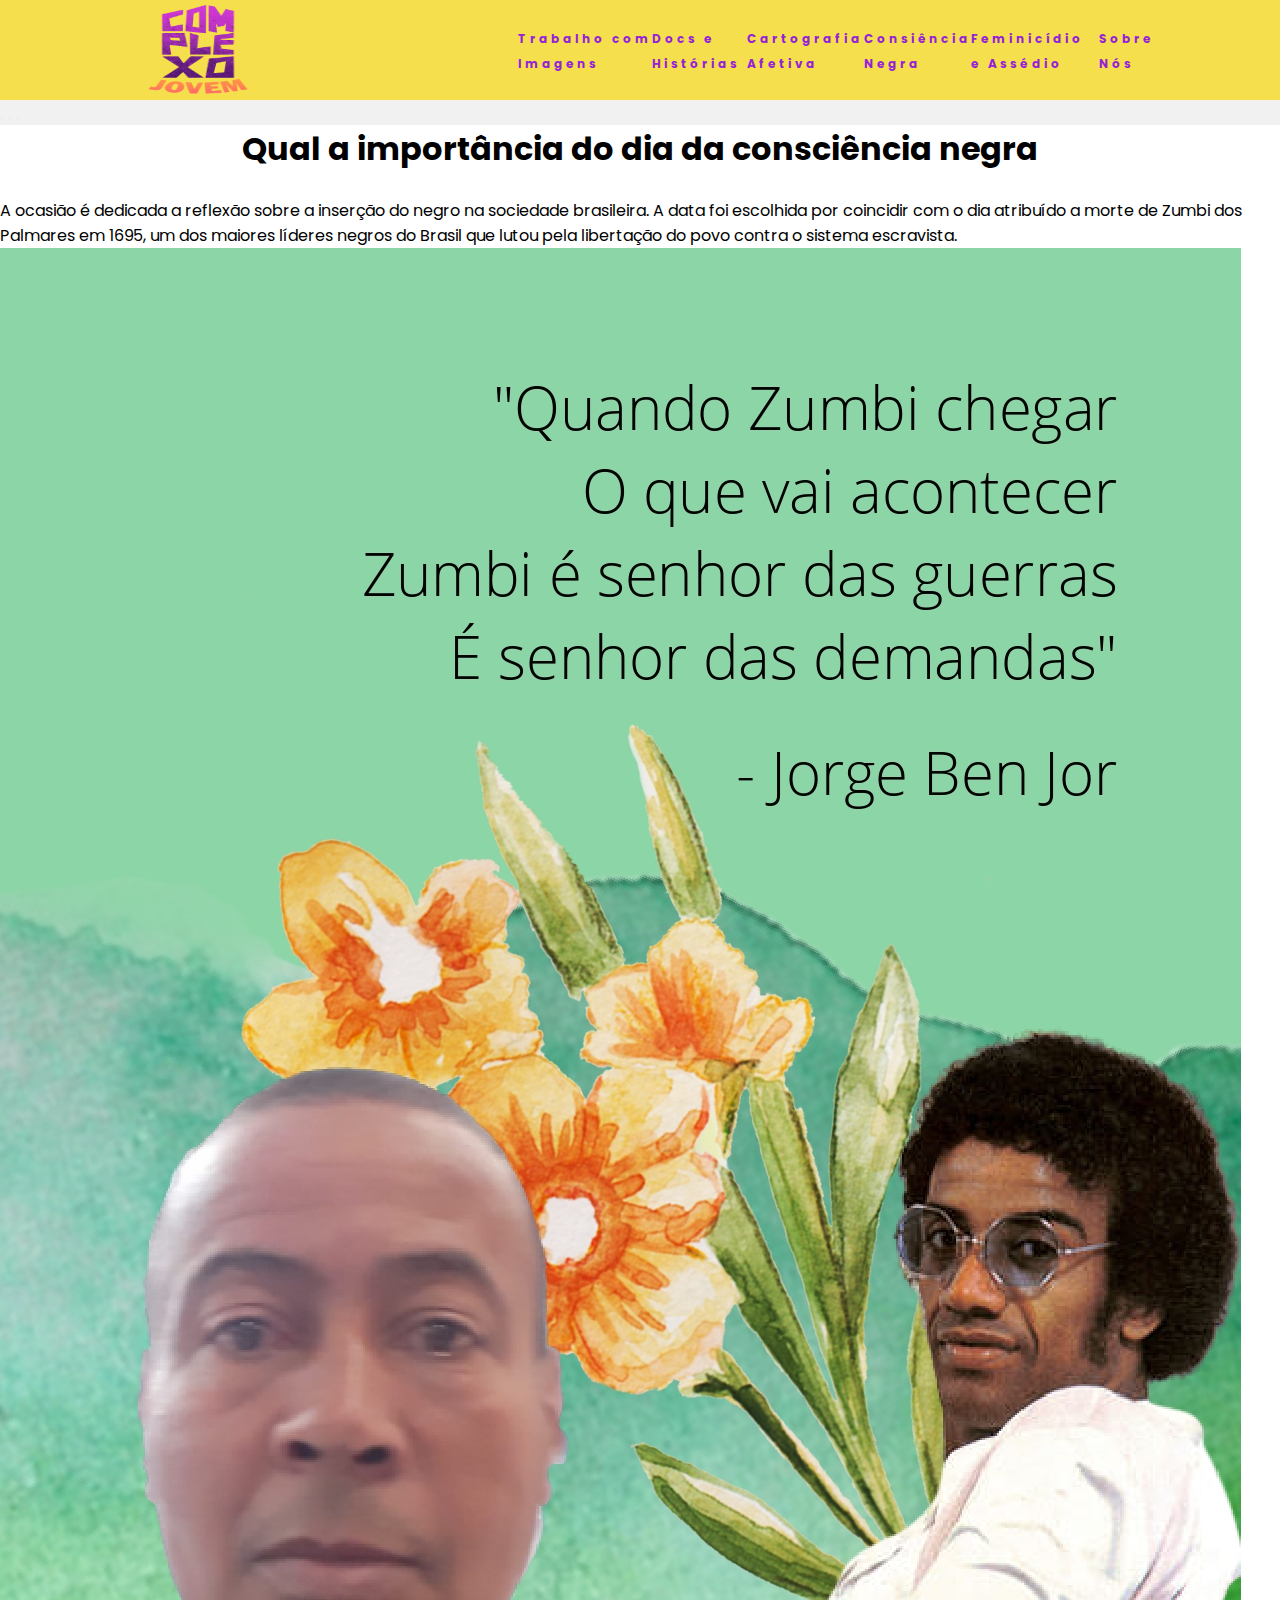
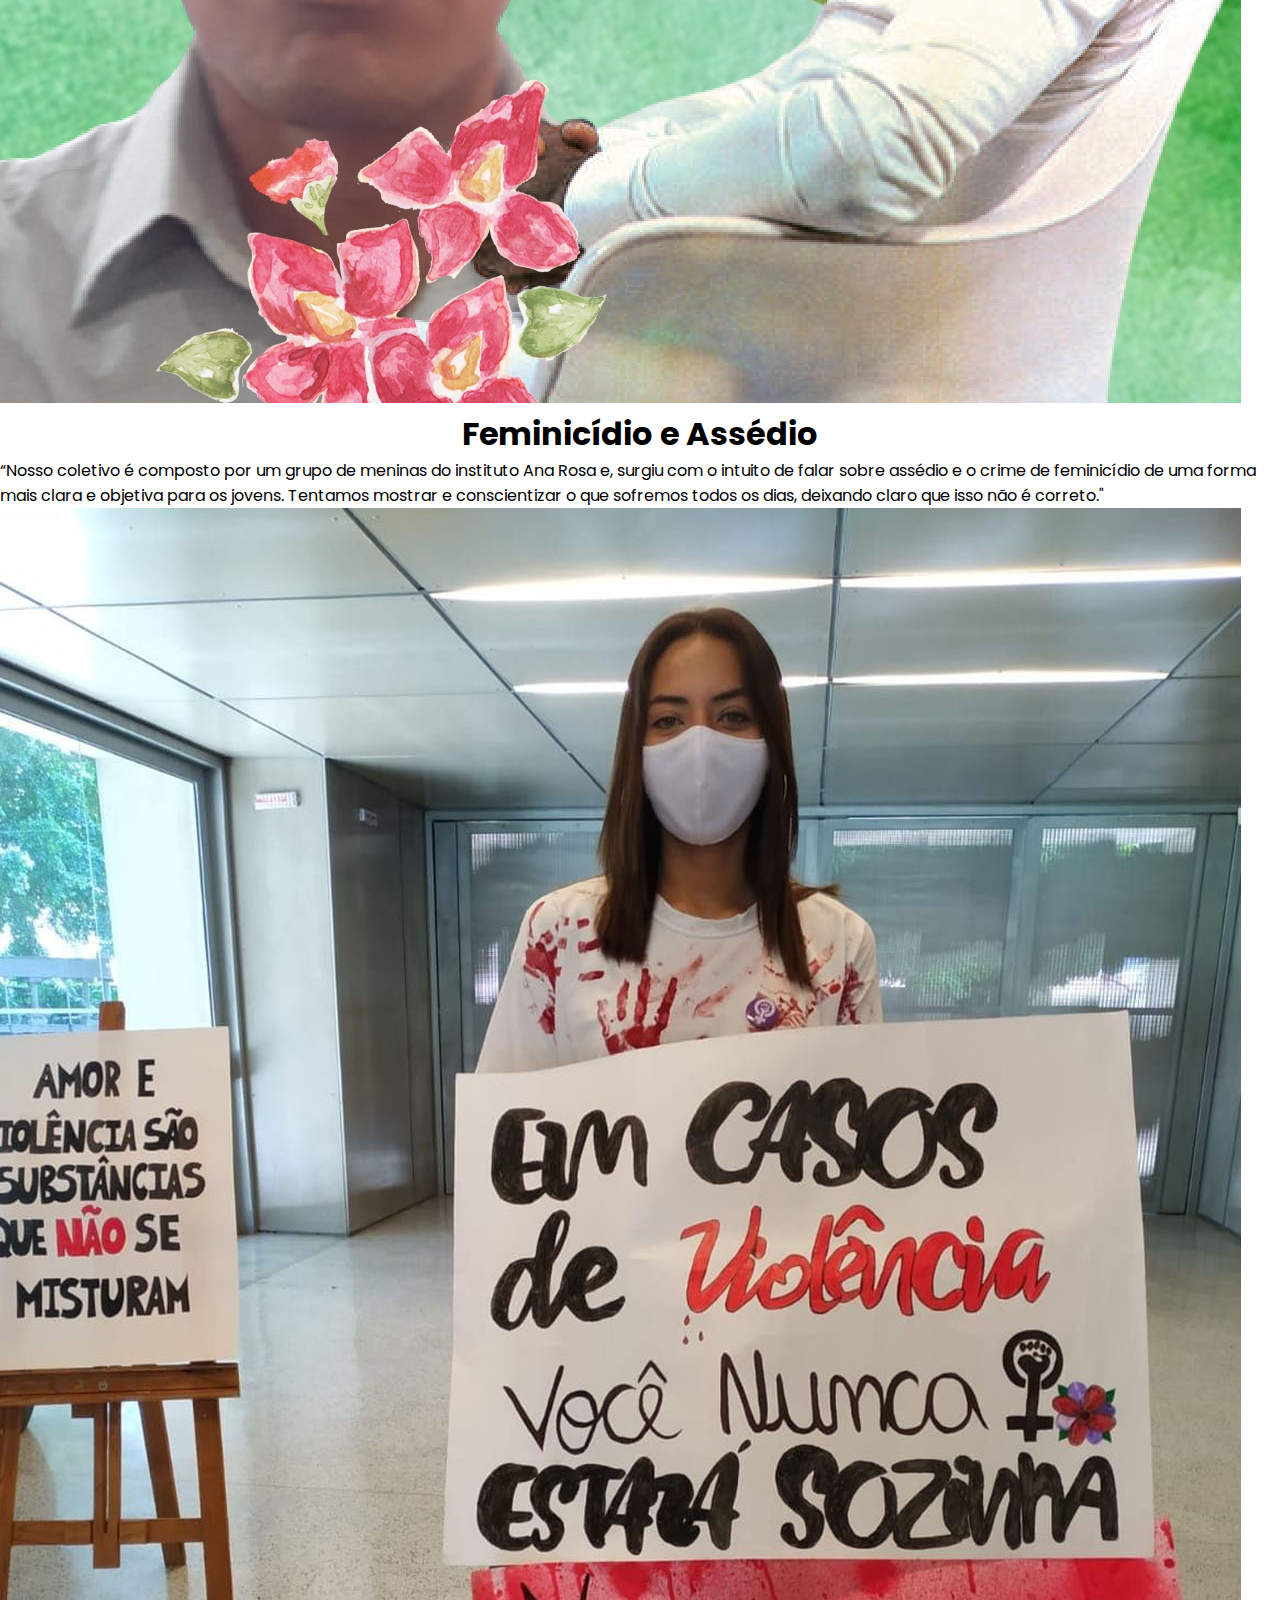
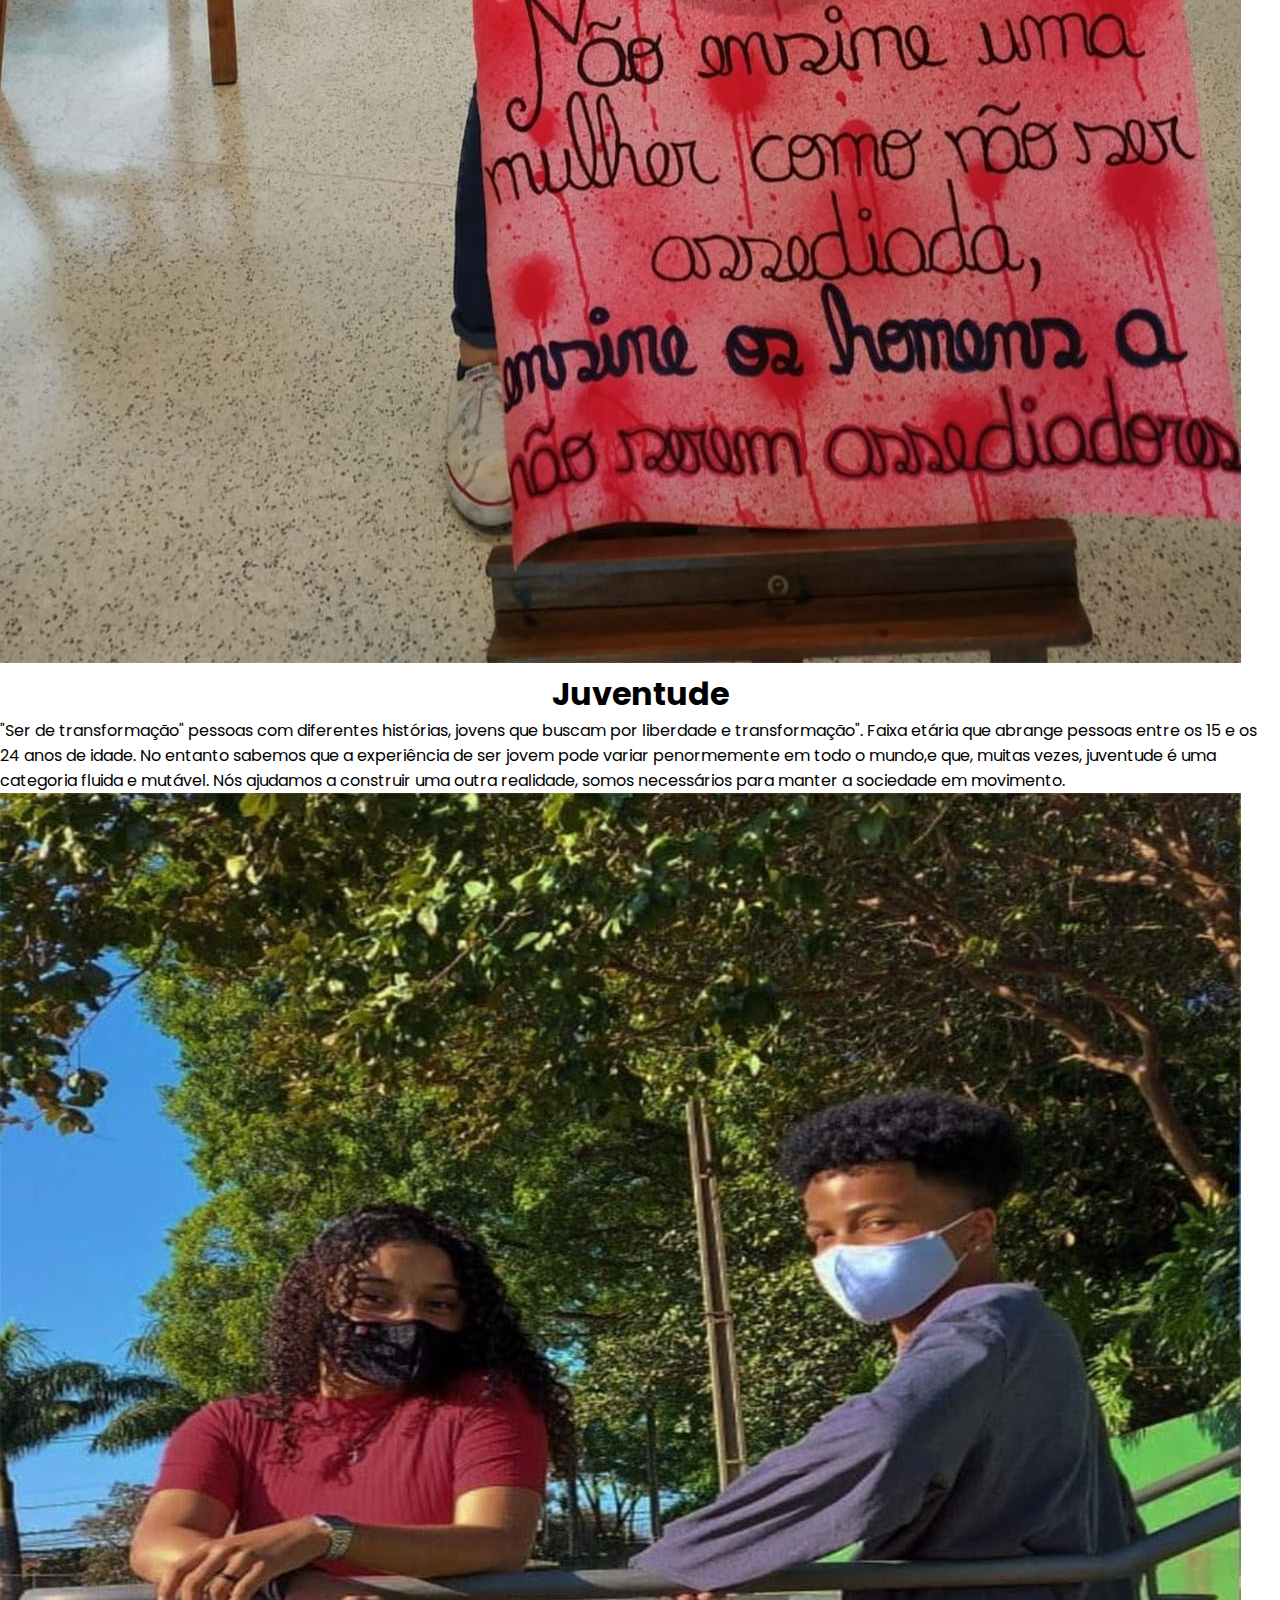
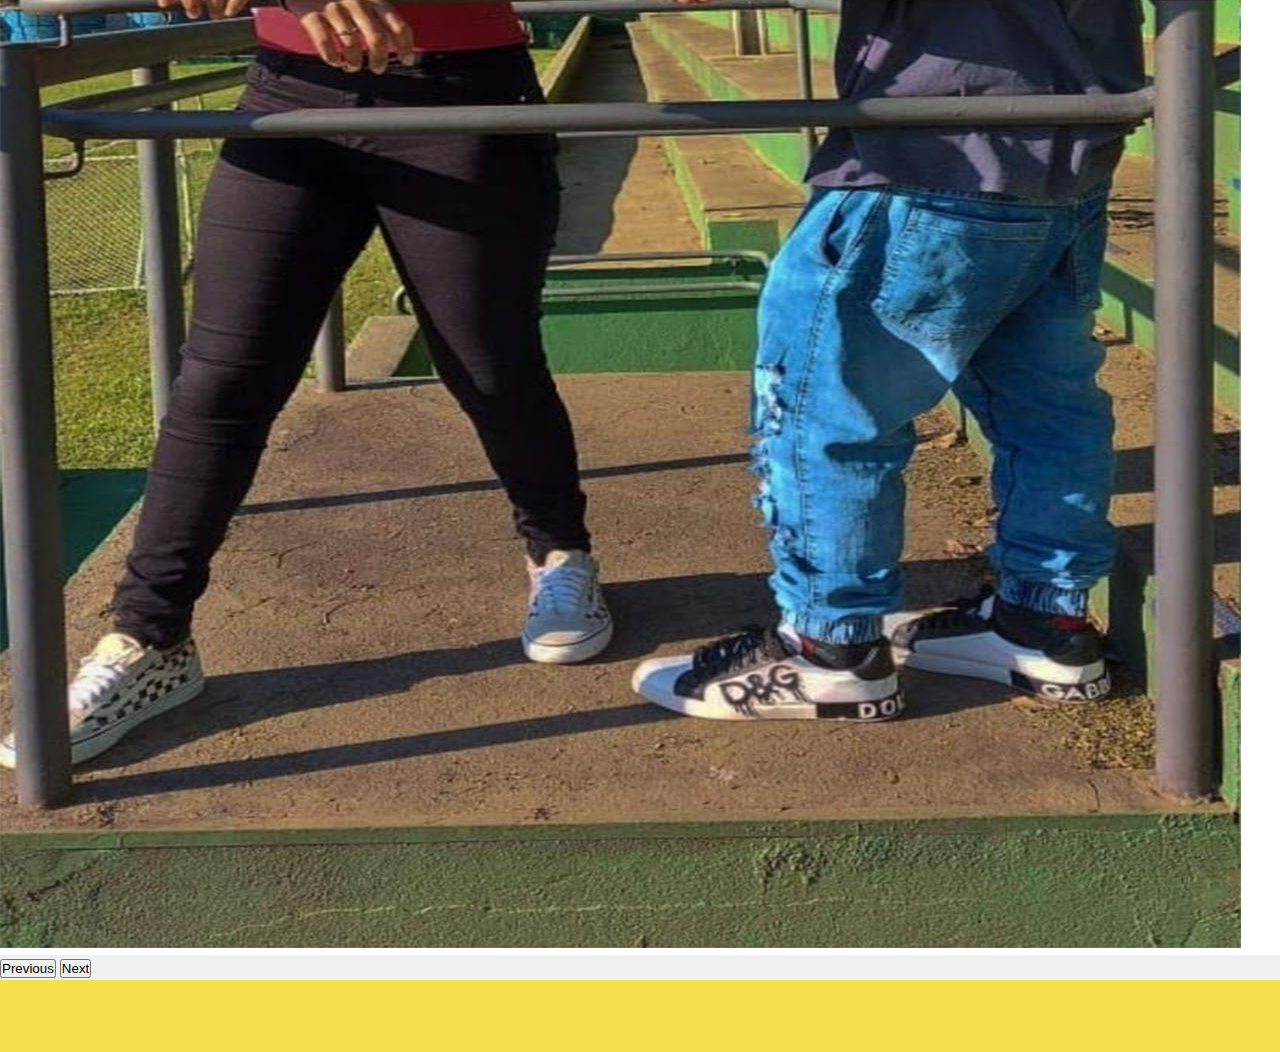
<file: index.html>
<!DOCTYPE html>
<html lang="pt-br">
    <head>
        <meta charset="UTF-8">
        <meta http-equiv="X-UA-Compatible" content="IE=edge">
        <meta name="viewport" content="width=device-width, initial-scale=1.0">
        <link href="https://fonts.googleapis.com/css?family=Poppins" rel="stylesheet">
        <link rel="stylesheet" href="style.css">
        <!-- CSS only -->
        <link href="https://cdn.jsdelivr.net/npm/bootstrap@5.1.1/dist/css/bootstrap.min.css" rel="stylesheet" integrity="sha384-F3w7mX95PdgyTmZZMECAngseQB83DfGTowi0iMjiWaeVhAn4FJkqJByhZMI3AhiU" crossorigin="anonymous">
        <!-- JavaScript Bundle with Popper -->
        <script src="https://cdn.jsdelivr.net/npm/bootstrap@5.1.1/dist/js/bootstrap.bundle.min.js" integrity="sha384-/bQdsTh/da6pkI1MST/rWKFNjaCP5gBSY4sEBT38Q/9RBh9AH40zEOg7Hlq2THRZ" crossorigin="anonymous"></script>
        <title>Complexo Jovem</title>
    </head>
    <body>
        <nav>
            <div class="logo">
              <a href="index.html"><img src="img/LOGOCJ.png" class="logo"></a>  
            </div>   
            <ul class="nav-links">
                <li>
                    <a href="imagens.html">Trabalho com Imagens</a>
                </li>
                <li>
                    <a href="videos.html">Docs e Histórias</a>
                </li>
                <li>
                    <a href="mapa.html">Cartografia Afetiva</a>
                </li>
                <li>
                    <a href="semanapreta.html">Consiência Negra</a>
                </li>
                <li>
                    <a href="assedio.html">Feminicídio e Assédio</a>
                </li>
                <li>
                    <a href="sobre.html">Sobre Nós</a>
                </li>
            </ul>
            <div class="burger">
                <div class="line1"></div>
                <div class="line2"></div>
                <div class="line3"></div>
            </div>
        </nav>
        
        <div class="corpo">
            <div class="container">
                <div id="carouselExampleIndicators" class="carousel slide" data-bs-ride="carousel">
                  <div class="carousel-indicators">
                    <button type="button" data-bs-target="#carouselExampleIndicators" data-bs-slide-to="0" class="active bg-dark" aria-current="true" aria-label="Slide 1"></button>
                    <button type="button" data-bs-target="#carouselExampleIndicators" data-bs-slide-to="1"  class= "bg-dark" aria-label="Slide 2"></button>
                    <button type="button" data-bs-target="#carouselExampleIndicators" data-bs-slide-to="2" class= "bg-dark" aria-label="Slide 3"></button>

                  </div>
                  <div class="carousel-inner align-items-center">
                    <div class="carousel-item active" style="background-color: #ffffffff;">
                        <div class="row">
                            <div class="col-6 p-5">
                                <h1><center>Qual a importância do dia da consciência negra</center></h1>
                                <br>
                                <p>A ocasião é dedicada a reflexão sobre a inserção do negro na sociedade brasileira.
                                    A data foi escolhida por coincidir com o dia atribuído a morte de Zumbi
                                    dos Palmares em 1695, um dos maiores líderes negros do Brasil que
                                    lutou pela libertação do povo contra o sistema escravista.</p>
                            </div>
                            <div class="col-6">
                                <a href="semanapreta.html"><img src="img/Imagens para o site/Artes_pages-to-jpg-0001.jpg" class="d-block w-100" alt="..."></a>
                            </div>
                        </div>
                    </div>
                    <div class="carousel-item" style="background-color: #ffffffff;">
                        <div class="row">
                            <div class="col-6 p-5">
                                <h1><center>Feminicídio e Assédio</center></h1>
                                <p>“Nosso coletivo é composto por um grupo de meninas do instituto Ana Rosa e,
                                    surgiu com o intuito de falar sobre assédio e o crime de feminicídio
                                    de uma forma mais clara e objetiva para os jovens.
                                    Tentamos mostrar e conscientizar o que sofremos todos os dias,
                                    deixando claro que isso não é correto."</p>
                            </div>
                            <div class="col-6">
                                <a href="assedio.html"><img src="img/Assedio/slide2.jpg" class="d-block w-100" alt="..."></a>
                            </div>
                        </div>
                    </div>
                    <div class="carousel-item" style="background-color: #ffffffff;">
                        <div class="row">
                            <div class="col-6 p-5">
                                <h1><center>Juventude</center></h1>
                                <p>"Ser de transformação" pessoas com diferentes histórias, jovens que buscam por liberdade e transformação".
                                    Faixa etária que abrange pessoas entre os 15 e os 24 anos de idade. No entanto sabemos que a experiência de ser jovem pode variar penormemente em todo o mundo,e que, muitas vezes, juventude é uma categoria  fluida e mutável.
                                    Nós ajudamos  a construir uma outra realidade, somos necessários para manter a sociedade em movimento. 
                                </p>
                            </div>
                            <div class="col-6">
                                <a href="imagens.html"><img src="img/Imagens - Filtro/Slide final.jpg" class="d-block w-100" alt="..."></a>
                            </div>
                        </div>
                    </div>
                  </div>
                  <button class="carousel-control-prev" type="button" data-bs-target="#carouselExampleIndicators" data-bs-slide="prev">
                    <span class="carousel-control-prev-icon bg-dark" aria-hidden="true"></span>
                    <span class="visually-hidden">Previous</span>
                  </button>
                  <button class="carousel-control-next" type="button" data-bs-target="#carouselExampleIndicators" data-bs-slide="next">
                    <span class="carousel-control-next-icon bg-dark" aria-hidden="true"></span>
                    <span class="visually-hidden">Next</span>
                  </button>
                </div>
            </div>
        </div>
        <footer>

        </footer>

        <script src="app.js"></script>
    </body>
</html>
</file>
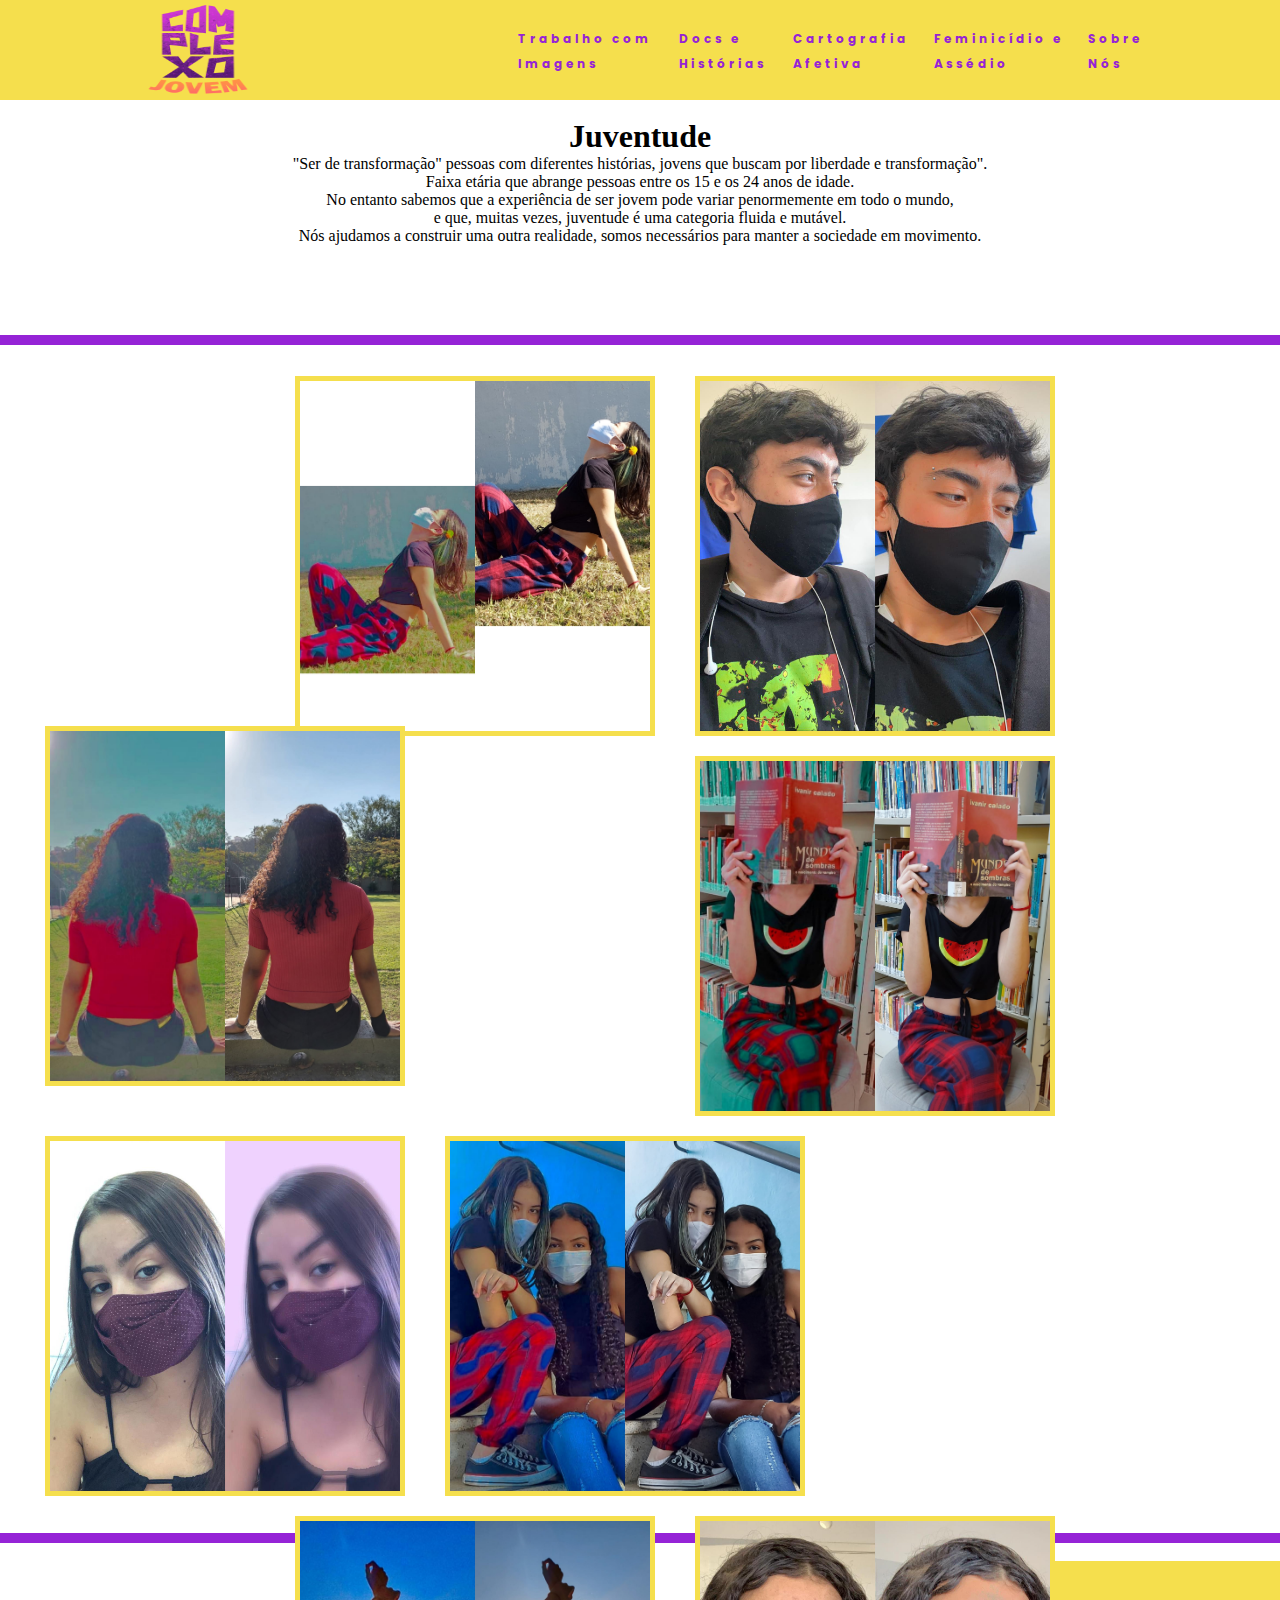
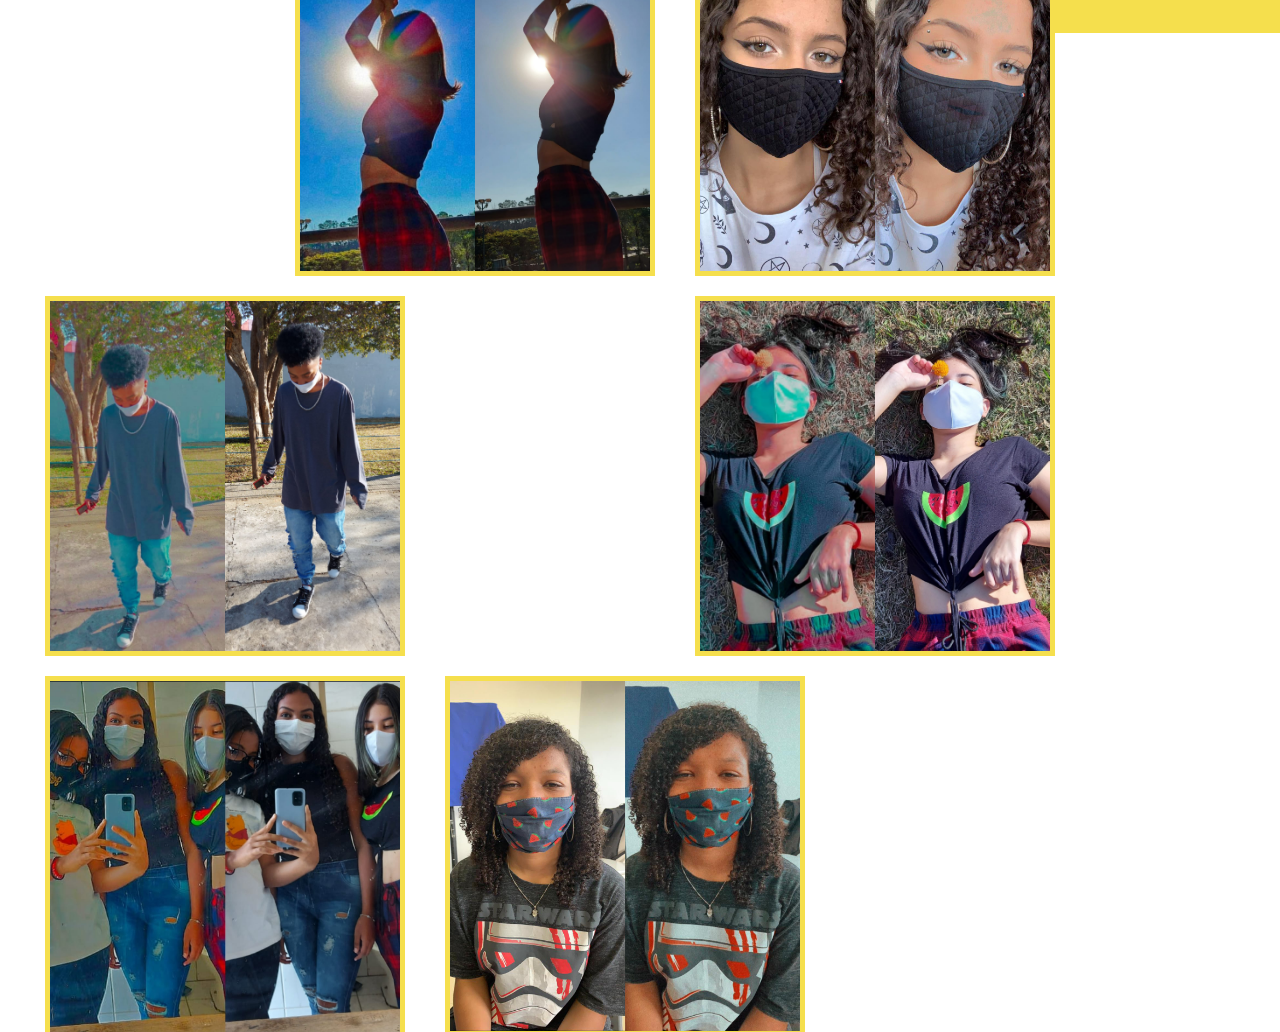
<file: imagens.html>
<!DOCTYPE html>
<html lang="pt-br">
    <head>
        <meta charset="UTF-8">
        <meta http-equiv="X-UA-Compatible" content="IE=edge">
        <meta name="viewport" content="width=device-width, initial-scale=1.0">
        <link href="https://fonts.googleapis.com/css?family=Poppins" rel="stylesheet">
        <link rel="stylesheet" href="imagens.css">
        <!-- CSS only -->
        <link href="https://cdn.jsdelivr.net/npm/bootstrap@5.1.1/dist/css/bootstrap.min.css" rel="stylesheet" integrity="sha384-F3w7mX95PdgyTmZZMECAngseQB83DfGTowi0iMjiWaeVhAn4FJkqJByhZMI3AhiU" crossorigin="anonymous">
        <!-- JavaScript Bundle with Popper -->
        <script src="https://cdn.jsdelivr.net/npm/bootstrap@5.1.1/dist/js/bootstrap.bundle.min.js" integrity="sha384-/bQdsTh/da6pkI1MST/rWKFNjaCP5gBSY4sEBT38Q/9RBh9AH40zEOg7Hlq2THRZ" crossorigin="anonymous"></script>
        <title>Complexo Jovem</title>
    </head>
    <body>
        <nav>
            <div class="logo">
              <a href="index.html"><img src="img/LOGOCJ.png" class="logo"></a>  
            </div>   
            <ul class="nav-links">
                <li>
                    <a href="imagens.html">Trabalho com Imagens</a>
                </li>
                <li>
                    <a href="videos.html">Docs e Histórias</a>
                </li>
                <li>
                    <a href="mapa.html">Cartografia Afetiva</a>
                </li>
                <li>
                    <a href="assedio.html">Feminicídio e Assédio</a>
                </li>
                <li>
                    <a href="sobre.html">Sobre Nós</a>
                </li>
            </ul>
            <div class="burger">
                <div class="line1"></div>
                <div class="line2"></div>
                <div class="line3"></div>
            </div>
        </nav>
        <br>    
        
            <div class="Negra">
                <h1><center>Juventude</center></h1>
                <center>"Ser de transformação" pessoas com diferentes histórias, jovens que buscam por liberdade e transformação".<br> Faixa etária que abrange pessoas entre os 15 e os 24 anos de idade.<br> No entanto sabemos que a experiência de ser jovem pode variar penormemente em todo o mundo,<br>e que, muitas vezes, juventude é uma categoria fluida e mutável.<br> Nós ajudamos a construir uma outra realidade, somos necessários para manter a sociedade em movimento.</center>
            </div>
            <br>
            <br>
            <br>
            <br>
            <br>

            <center><div class="linha"></div></center>
            <br>
            <br>
            <div class="imagens">
            <img src="img/Imagens - Filtro/1.jpeg" class="img1">
            <img src="img/Imagens - Filtro/16.jpeg" class="img2">
            <img src="img/Imagens - Filtro/3.jpeg" class="img3">
            <img src="img/Imagens - Filtro/4.jpeg" class="img4">
            <img src="img/Imagens - Filtro/5.jpeg" class="img5">
            <img src="img/Imagens - Filtro/6.jpeg" class="img6">
            <img src="img/Imagens - Filtro/7.jpeg" class="img7">
            <img src="img/Imagens - Filtro/17.jpeg" class="img8">
            <img src="img/Imagens - Filtro/13.jpeg" class="img9">
            <img src="img/Imagens - Filtro/10.jpeg" class="img10">
            <img src="img/Imagens - Filtro/11.jpeg" class="img11">
            <img src="img/Imagens - Filtro/15.jpeg" class="img12">
           
         
         
            
            </div>
        <br>
        <br>
        <br>
        <br>
        <br>
        <br>
        <br>
        <br>
        <br> 
        <br>
        <br> 
        <br>
        <br> 
        <br>
        <br>
        <br>
        <br>
        <br> 
        <br>
        <br> 
        <br>
        <br>
        <br>
        <br>
        <br>
        <br>
        <br>
        <br>
        <br>
        <br>
        <br>
        <br>
        <br>
        <br>
        <br>
        <br>
        <br>
        <br>
        <br>
        <br>
        <br>
        <br>
        <br>
        <br>
        <br>
        <br>
        <br>
        <br>
        <br>
        <br>
        <br>
        <br>
        <br>
        <br>
        <br>
        <br>
        <br>
        <br>
        <br>
        <br>
        <br>
        <br>
        <br>
        <br>

            <center><div class="linha2"></div></center>
            <br>
            <footer></footer>
</file>
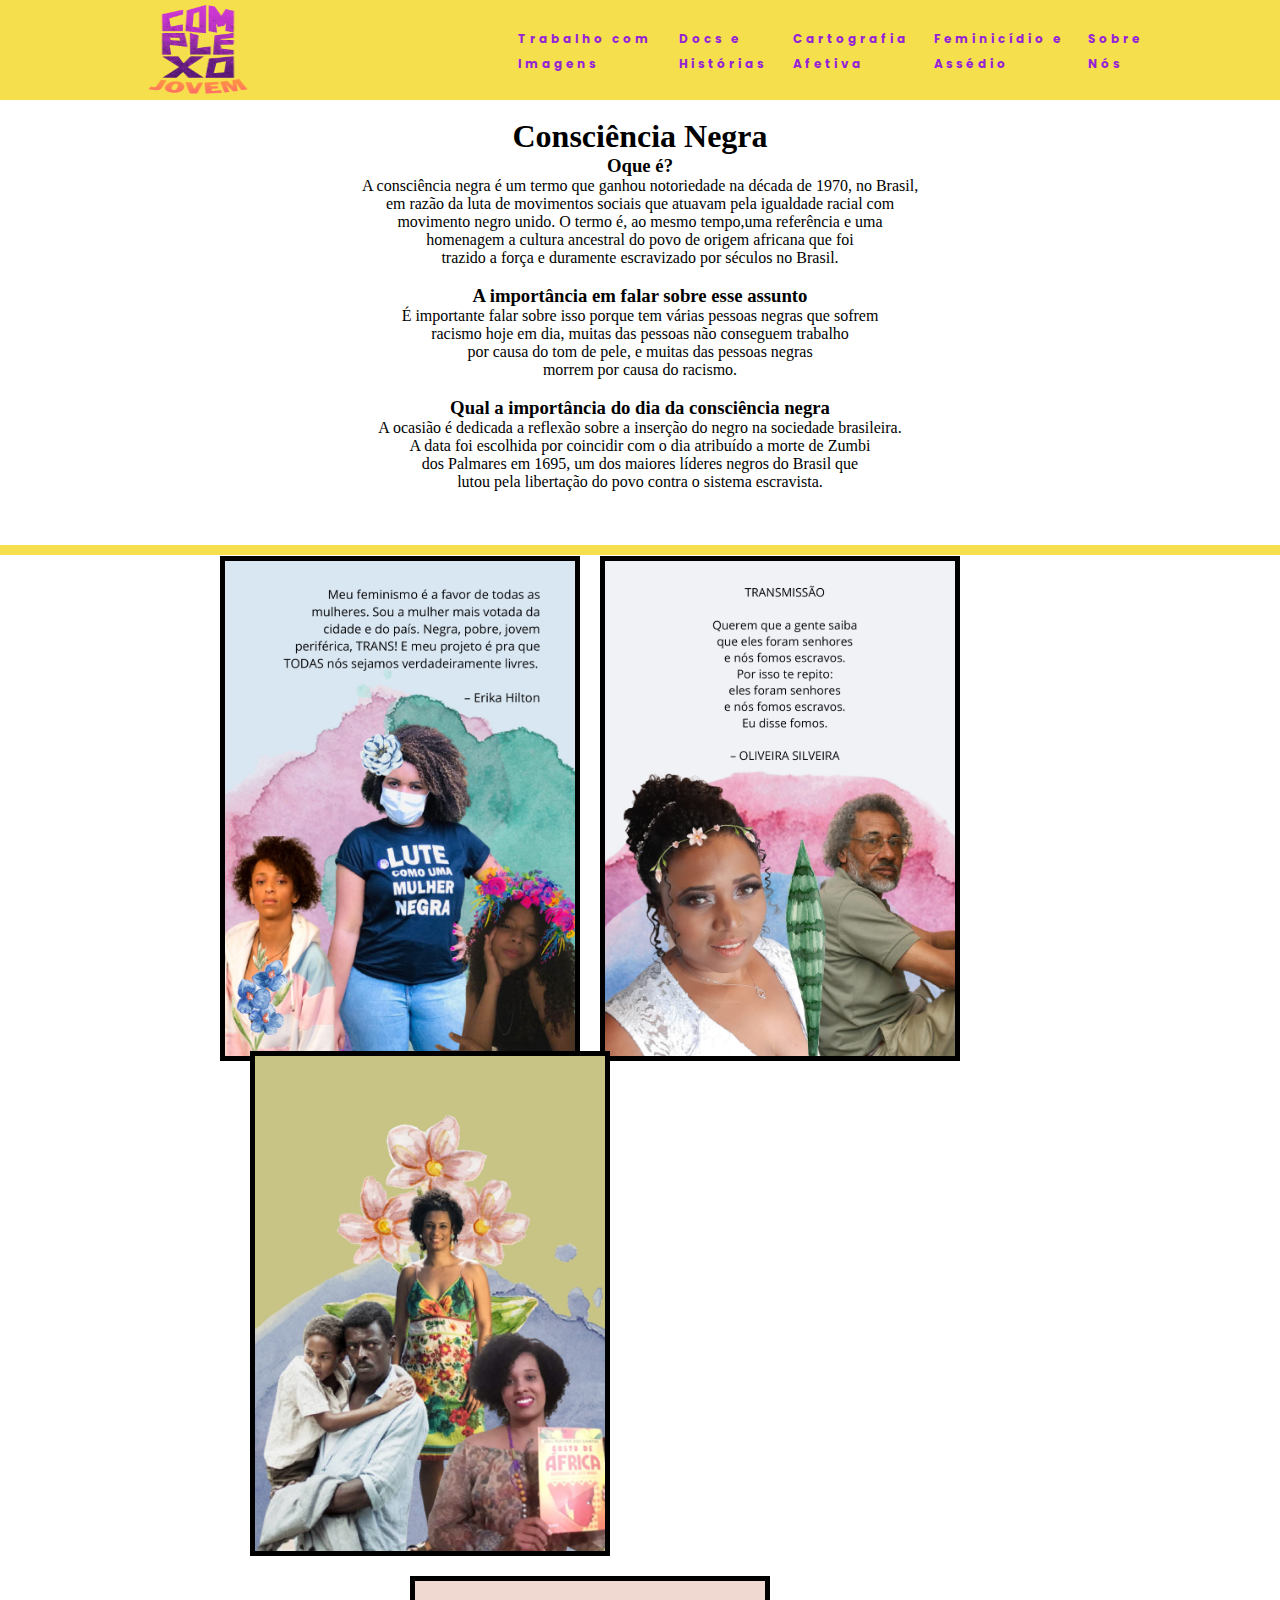
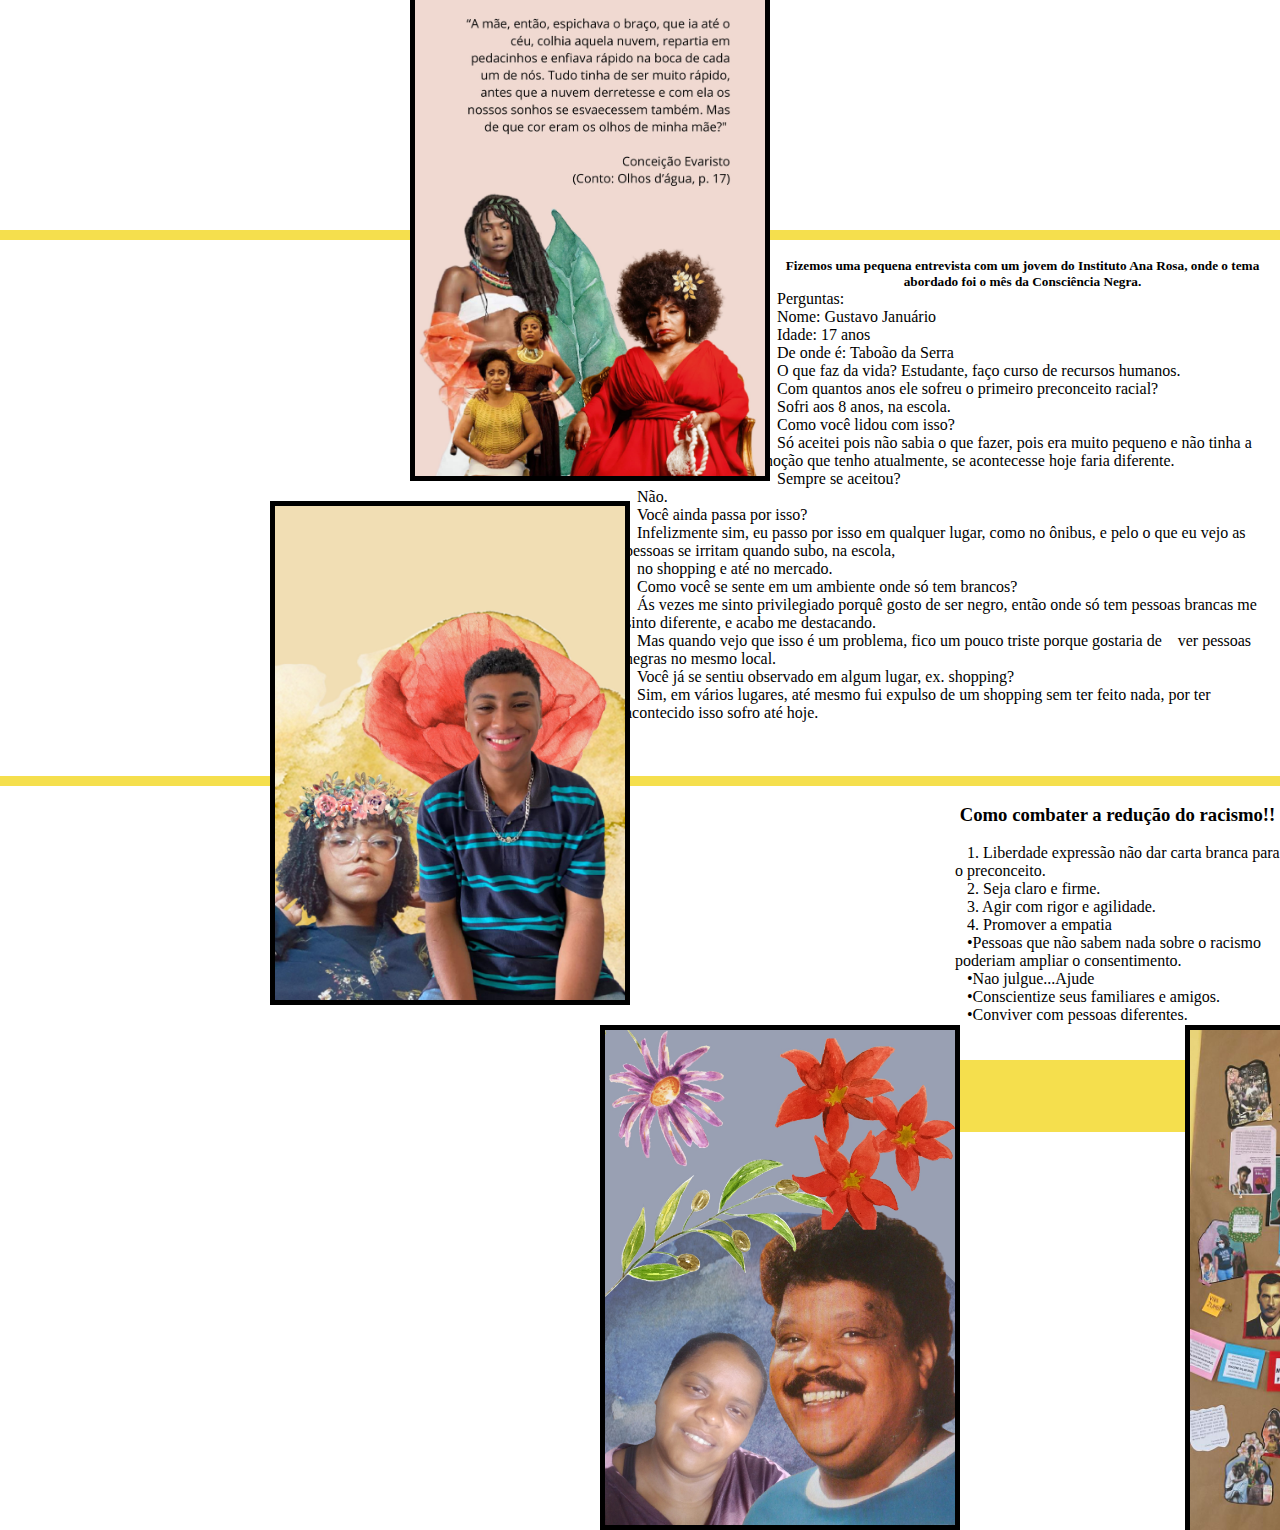
<file: semanapreta.html>
<!DOCTYPE html>
<html lang="pt-br">
    <head>
        <meta charset="UTF-8">
        <meta http-equiv="X-UA-Compatible" content="IE=edge">
        <meta name="viewport" content="width=device-width, initial-scale=1.0">
        <link href="https://fonts.googleapis.com/css?family=Poppins" rel="stylesheet">
        <link rel="stylesheet" href="consciencia.css">
        <!-- CSS only -->
        <link href="https://cdn.jsdelivr.net/npm/bootstrap@5.1.1/dist/css/bootstrap.min.css" rel="stylesheet" integrity="sha384-F3w7mX95PdgyTmZZMECAngseQB83DfGTowi0iMjiWaeVhAn4FJkqJByhZMI3AhiU" crossorigin="anonymous">
        <!-- JavaScript Bundle with Popper -->
        <script src="https://cdn.jsdelivr.net/npm/bootstrap@5.1.1/dist/js/bootstrap.bundle.min.js" integrity="sha384-/bQdsTh/da6pkI1MST/rWKFNjaCP5gBSY4sEBT38Q/9RBh9AH40zEOg7Hlq2THRZ" crossorigin="anonymous"></script>
        <title>Complexo Jovem</title>
    </head>
    <body>
        <nav>
            <div class="logo">
              <a href="index.html"><img src="img/LOGOCJ.png" class="logo"></a>  
            </div>   
            <ul class="nav-links">
                <li>
                    <a href="imagens.html">Trabalho com Imagens</a>
                </li>
                <li>
                    <a href="videos.html">Docs e Histórias</a>
                </li>
                <li>
                    <a href="mapa.html">Cartografia Afetiva</a>
                </li>
                <li>
                    <a href="assedio.html">Feminicídio e Assédio</a>
                </li>
                <li>
                    <a href="sobre.html">Sobre Nós</a>
                </li>
            </ul>
            <div class="burger">
                <div class="line1"></div>
                <div class="line2"></div>
                <div class="line3"></div>
            </div>
        </nav>
        <br>    
        
            <div class="Negra">
                <h1><center>Consciência Negra</center></h1>
                <h3><center>Oque é?</h3></center>
                <center>A consciência negra é um termo que ganhou notoriedade na década de 1970, no Brasil,<br> em razão da luta de movimentos sociais que atuavam pela igualdade racial com<br> movimento negro unido. O termo é, ao mesmo tempo,uma referência e uma<br> homenagem a cultura ancestral do povo de origem africana que foi<br> trazido a força e duramente escravizado por séculos no Brasil.</center>
            </div>
            <br>
            <div class="Territorio">
                <h3><center>A importância em falar sobre esse assunto</center></h3>
                <center>É importante falar sobre isso porque tem várias pessoas negras que sofrem<br> racismo hoje em dia, muitas das pessoas não conseguem trabalho<br> por causa do tom de pele, e muitas das pessoas negras<br> morrem por causa do racismo.</center>
            </div>
            <br>
            <div class="Juventude">
                <h3><center>Qual a importância do dia da consciência negra</center></h3>
                <center>A ocasião é dedicada a reflexão sobre a inserção do negro na sociedade brasileira.<br> A data foi escolhida por coincidir com o dia atribuído a morte de Zumbi<br> dos Palmares em 1695, um dos maiores líderes negros do Brasil que<br> lutou pela libertação do povo contra o sistema escravista.</center>
            </div>
            <br>
            <br>
            <br>

            <center><div class="linha"></div></center>
            <br>
            <br>
            <div class="imagens">
            <img src="img/Imagens para o site/Imagens para o site-1.jpg" class="img1">
            <img src="img/Imagens para o site/Imagens para o site-2.jpg" class="img2">
            <img src="img/Imagens para o site/Imagens para o site-3.jpg" class="img3">
            <img src="img/Imagens para o site/Imagens para o site-4.jpg" class="img4">
            <img src="img/Imagens para o site/Imagens para o site-5.jpg" class="img5">
            <img src="img/Imagens para o site/Artes_pages-to-jpg-0002.jpg" class="img6">
            </div>
        <br>
        <br>
        <br>
        <br>
        <br>
        <br>
        <br>
        <br>
        <br> 
        <br>
        <br> 
        <br>
        <br> 
        <br>
        <br>
        <br>
        <br>
        <br> 
        <br>
        <br> 
        <br>
        <br>
        <br>
        <br>
        <br>
        <br>
        <br>
        <br>
        <br>
        <br>
        <br>
        <br>
        <br>
        <br>
        <br>
        <br>
        <br>
        <br>
        <br>
        <br>
        <br>
        <br>
        <br>
        <br>
        <br>
        <br>
        <br>
        <br>
        <br>
        <br>
        <br>
        <br>
        <br>
        <br>
        <br>
        <br>
        <br>
        <br>

            <center><div class="linha2"></div></center>
            <br>
            
            <h5><center>Fizemos uma pequena entrevista com um jovem do Instituto Ana Rosa, onde o tema abordado foi o mês da Consciência Negra.<br></center></h5>   


&nbsp;&nbsp;&nbsp;Perguntas:<br>

&nbsp;&nbsp;&nbsp;Nome: Gustavo Januário <br>
&nbsp;&nbsp;&nbsp;Idade: 17 anos <br>
&nbsp;&nbsp;&nbsp;De onde é: Taboão da Serra<br> 
&nbsp;&nbsp;&nbsp;O que faz da vida? Estudante, faço curso de recursos humanos.<br>

&nbsp;&nbsp;&nbsp;Com quantos anos ele sofreu o primeiro preconceito racial? <br>
&nbsp;&nbsp;&nbsp;Sofri aos 8 anos, na escola.<br>

&nbsp;&nbsp;&nbsp;Como você lidou com isso? <br>
&nbsp;&nbsp;&nbsp;Só aceitei pois não sabia o que fazer, pois era muito pequeno e não tinha a noção que tenho atualmente, se acontecesse hoje faria diferente.<br>

&nbsp;&nbsp;&nbsp;Sempre se aceitou?<br> &nbsp;&nbsp;&nbsp;Não.<br>

&nbsp;&nbsp;&nbsp;Você ainda passa por isso?<br>
&nbsp;&nbsp;&nbsp;Infelizmente sim, eu passo por isso em qualquer lugar, como no ônibus, e pelo o que eu vejo as pessoas se irritam quando subo, na escola,<br>&nbsp;&nbsp;&nbsp;no shopping e até no mercado.<br>

&nbsp;&nbsp;&nbsp;Como você se sente em um ambiente onde só tem brancos?<br>
&nbsp;&nbsp;&nbsp;Ás vezes me sinto privilegiado porquê gosto de ser negro, então onde só tem pessoas brancas me sinto diferente, e acabo me destacando.<br>&nbsp;&nbsp;&nbsp;Mas quando vejo que isso é um problema, fico um pouco triste porque gostaria de &nbsp;&nbsp;&nbsp;ver pessoas negras no mesmo local.<br> 

&nbsp;&nbsp;&nbsp;Você já se sentiu observado em algum lugar, ex. shopping?<br>
&nbsp;&nbsp;&nbsp;Sim, em vários lugares,  até mesmo fui expulso de um shopping sem ter feito nada, por ter acontecido isso sofro  até hoje.<br>


<br>
<br>    

<img src="img/Imagens para o site/WhatsApp Image 2021-11-10 at 10.57.02.jpeg" class="entrevista">
<br>

<center><div class="linha2"></div></center>
<br>
<div class="Juventude">
    <h3><center>Como combater a redução do racismo!!</center></h3>
    <br>
    &nbsp;&nbsp;&nbsp;1. Liberdade expressão não dar carta branca para o preconceito.<br>

    &nbsp;&nbsp;&nbsp;2. Seja claro e firme.<br>
        
    &nbsp;&nbsp;&nbsp;3. Agir com rigor e agilidade.<br>
        
    &nbsp;&nbsp;&nbsp;4. Promover a empatia <br>
    &nbsp;&nbsp;&nbsp;•Pessoas que não sabem nada sobre o racismo poderiam ampliar o consentimento.<br>
    &nbsp;&nbsp;&nbsp;•Nao julgue...Ajude<br>
    &nbsp;&nbsp;&nbsp;•Conscientize seus familiares e amigos.<br>
    &nbsp;&nbsp;&nbsp;•Conviver com pessoas diferentes.<br>
        <br>
        <br>
            <footer></footer>
</file>
<file: style.css>
*{
    margin: 0px;
    padding: 0px;
    box-sizing: border-box;
}

nav{
    display: flex;
    justify-content: space-around;
    align-items: center;
    min-height: 8vh;
    font-family: 'Poppins', sans-serif;
    background-color:#F5DF4D;
}

footer{
    display: flex;
    justify-content: space-around;
    align-items: center;
    min-height: 8vh;
    font-family: 'Poppins', sans-serif;
    background-color:#F5DF4D;
}

.corpo{
    display: flex;
    justify-content: center;
    font-family: 'Poppins', sans-serif;
    background-color: #f0f0f0e7;
}

.logo{
    height: 100px;
    width: 150px;
}

.nav-links{
    display: flex;
    justify-content: space-around;
    width: 50%;
}

.nav-links{
    list-style: none;
}

.nav-links a{
    color: rgb(149, 35, 214);
    text-decoration: none;
    letter-spacing: 3px;
    font-weight: bold;
    font-size: 12px;
}

.burger{
    display: none;
    cursor: pointer;
}

.burger div{
    width: 25px;
    height: 3px;
    background-color: rgb(149, 35, 214);
    margin: 5px;
    transition: all 0.3s ease;
}

@media screen and (max-width:1024px){
    .nav-links{
        width: 60%;
    }

    .infos p{
        width: 60%;
    }
}

@media screen and (max-width:768px){
    body{
        overflow-x: hidden;
    }
    .nav-links{
        position: absolute;
         right: 0px;
         height: 92vh;
         top: 8vh;
         background-color:#F5DF4D;
         display: flex;
         flex-direction: column;
         align-items: center;
         width: 50%;
         transform: translateX(100%);
         transition: transform 0.5s ease-in;
    }
    .nav-links li{
        opacity: 0;
    }
    .burger{
        display: block;
    }
}

.nav-active{
    transform: translateX(0%);
}

@keyframes navLinkFade{
    from{
        opacity: 0;
        transform: translateX(50px);
    }
    to{
        opacity: 1;
        transform: translateX(0px);
    }
}

.toggle .line1{
    transform: rotate(-45deg) translate(-5px,6px);
}
.toggle .line2{
    opacity: 0;    
}
.toggle .line3{
    transform: rotate(45deg) translate(-5px,-6px);  
}
</file>
<file: imagens.css>
*{
    margin: 0px;
    padding: 0px;
    box-sizing: border-box;
}

nav{
    display: flex;
    justify-content: space-around;
    align-items: center;
    min-height: 8vh;
    font-family: 'Poppins', sans-serif;
    background-color:#F5DF4D;
}

footer{
    display: flex;
    justify-content: space-around;
    align-items: center;
    min-height: 8vh;
    font-family: 'Poppins', sans-serif;
    background-color:#F5DF4D;
}

.corpo{
    display: flex;
    justify-content: center;
    font-family: 'Poppins', sans-serif;
    background-color: #ffffffe7;
}

.logo{
    height: 100px;
    width: 150px;
}

.nav-links{
    display: flex;
    justify-content: space-around;
    width: 50%;
}

.nav-links{
    list-style: none;
}

.nav-links a{
    color: rgb(149, 35, 214);
    text-decoration: none;
    letter-spacing: 3px;
    font-weight: bold;
    font-size: 12px;
}

.burger{
    display: none;
    cursor: pointer;
}

.burger div{
    width: 25px;
    height: 3px;
    background-color: rgb(149, 35, 214);
    margin: 5px;
    transition: all 0.3s ease;
}

@media screen and (max-width:1024px){
    .nav-links{
        width: 60%;
    }

    .infos p{
        width: 60%;
    }
}

@media screen and (max-width:768px){
    body{
        overflow-x: hidden;
    }
    .nav-links{
        position: absolute;
         right: 0px;
         height: 92vh;
         top: 8vh;
         background-color:#F5DF4D;
         display: flex;
         flex-direction: column;
         align-items: center;
         width: 50%;
         transform: translateX(100%);
         transition: transform 0.5s ease-in;
    }
    .nav-links li{
        opacity: 0;
    }
    .burger{
        display: block;
    }
}

.nav-active{
    transform: translateX(0%);
}

@keyframes navLinkFade{
    from{
        opacity: 0;
        transform: translateX(50px);
    }
    to{
        opacity: 1;
        transform: translateX(0px);
    }
}

.toggle .line1{
    transform: rotate(-45deg) translate(-5px,6px);
}
.toggle .line2{
    opacity: 0;    
}
.toggle .line3{
    transform: rotate(45deg) translate(-5px,-6px); 
}

.linha{
    background-color:rgb(149, 35, 214) ;
    width: 1500px;
    height: 10px ;
    align-items: center;
    
}


.img1{
    width: 350px;
    float: left;
    box-shadow: 0 0 0 5px #F5DF4D;
    margin-left: 300px;
}
.img2{
    width: 350px;
    float: left;
    box-shadow: 0 0 0 5px #F5DF4D;
    margin-left: 50px;
}
.img3{
    width: 350px;
    float: left;
    box-shadow: 0 0 0 5px #F5DF4D;
    margin-left: 50px;
}

.img4{
    width: 350px;
    float: left;
    box-shadow: 0 0 0 5px #F5DF4D;
    margin-top: 30px;
    margin-left: 300px;
}
.img5{
    width: 350px;
    float: left;
    box-shadow: 0 0 0 5px #F5DF4D;
    margin-top: 30px;
    margin-left: 50px;
}
.img6{
    width: 350px;
    float: left;
    box-shadow: 0 0 0 5px #F5DF4D;
    margin-top: 30px;
    margin-left: 50px;
}
.img7{
    width: 350px;
    float: left;
    box-shadow: 0 0 0 5px #F5DF4D;
    margin-left: 300px;
    margin-top: 30px;
}
.img8{
    width: 350px;
    float: left;
    box-shadow: 0 0 0 5px #F5DF4D;
    margin-left: 50px;
    margin-top: 30px;
}
.img9{
    width: 350px;
    float: left;
    box-shadow: 0 0 0 5px #F5DF4D;
    margin-left: 50px;
    margin-top: 30px;
}

.img10{
    width: 350px;
    float: left;
    box-shadow: 0 0 0 5px #F5DF4D;
    margin-top: 30px;
    margin-left: 300px;
}
.img11{
    width: 350px;
    float: left;
    box-shadow: 0 0 0 5px #F5DF4D;
    margin-top: 30px;
    margin-left: 50px;
}
.img12{
    width: 350px;
    float: left;
    box-shadow: 0 0 0 5px #F5DF4D;
    margin-top: 30px;
    margin-left: 50px;
}

.linha2{
    background-color:rgb(149, 35, 214);
    width: 1500px;
    height: 10px ;
    align-items: center;
    

}
</file>
<file: consciencia.css>
*{
    margin: 0px;
    padding: 0px;
    box-sizing: border-box;
}

nav{
    display: flex;
    justify-content: space-around;
    align-items: center;
    min-height: 8vh;
    font-family: 'Poppins', sans-serif;
    background-color:#F5DF4D;
}

footer{
    display: flex;
    justify-content: space-around;
    align-items: center;
    min-height: 8vh;
    font-family: 'Poppins', sans-serif;
    background-color:#F5DF4D;
}

.corpo{
    display: flex;
    justify-content: center;
    font-family: 'Poppins', sans-serif;
    background-color: #ffffffe7;
}

.logo{
    height: 100px;
    width: 150px;
}

.nav-links{
    display: flex;
    justify-content: space-around;
    width: 50%;
}

.nav-links{
    list-style: none;
}

.nav-links a{
    color: rgb(149, 35, 214);
    text-decoration: none;
    letter-spacing: 3px;
    font-weight: bold;
    font-size: 12px;
}

.burger{
    display: none;
    cursor: pointer;
}

.burger div{
    width: 25px;
    height: 3px;
    background-color: rgb(149, 35, 214);
    margin: 5px;
    transition: all 0.3s ease;
}

@media screen and (max-width:1024px){
    .nav-links{
        width: 60%;
    }

    .infos p{
        width: 60%;
    }
}

@media screen and (max-width:768px){
    body{
        overflow-x: hidden;
    }
    .nav-links{
        position: absolute;
         right: 0px;
         height: 92vh;
         top: 8vh;
         background-color:#F5DF4D;
         display: flex;
         flex-direction: column;
         align-items: center;
         width: 50%;
         transform: translateX(100%);
         transition: transform 0.5s ease-in;
    }
    .nav-links li{
        opacity: 0;
    }
    .burger{
        display: block;
    }
}

.nav-active{
    transform: translateX(0%);
}

@keyframes navLinkFade{
    from{
        opacity: 0;
        transform: translateX(50px);
    }
    to{
        opacity: 1;
        transform: translateX(0px);
    }
}

.toggle .line1{
    transform: rotate(-45deg) translate(-5px,6px);
}
.toggle .line2{
    opacity: 0;    
}
.toggle .line3{
    transform: rotate(45deg) translate(-5px,-6px); 
}

.linha{
    background-color:#F5DF4D ;
    width: 1500px;
    height: 10px ;
    align-items: center;
    

}

.imagens{
    margin: 25vh;
    padding: 0px;
    margin-top: -30px;
    box-sizing: border-box;
}
.img1{
    width: 350px;
    float: left;
    box-shadow: 0 0 0 5px rgb(0, 0, 0);
}
.img2{
    width: 350px;
    float: left;
    box-shadow: 0 0 0 5px rgb(0, 0, 0);
    margin-left: 30px;
}
.img3{
    width: 350px;
    float: left;
    box-shadow: 0 0 0 5px rgb(0, 0, 0);
    margin-left: 30px;
}

.img4{
    width: 350px;
    float: left;
    box-shadow: 0 0 0 5px rgb(0, 0, 0);
    margin-top: 30px;
    margin-left: 190px;
}
.img5{
    width: 350px;
    float: left;
    box-shadow: 0 0 0 5px rgb(0, 0, 0);
    margin-top: 30px;
    margin-left: 50px;
}
.img6{
    width: 350px;
    float: left;
    box-shadow: 0 0 0 5px rgb(0, 0, 0);
    margin-top: 30px;
    margin-left: 380px;
}

.linha2{
    background-color:#F5DF4D ;
    width: 1500px;
    height: 10px ;
    align-items: center;
    

}

.entrevista{
    width: 350px;
    height: 500px;
    margin-left: 1190px;
    margin-top: -495px;
    float: left;
    box-shadow: 0 0 0 5px rgb(0, 0, 0);

}
</file>
